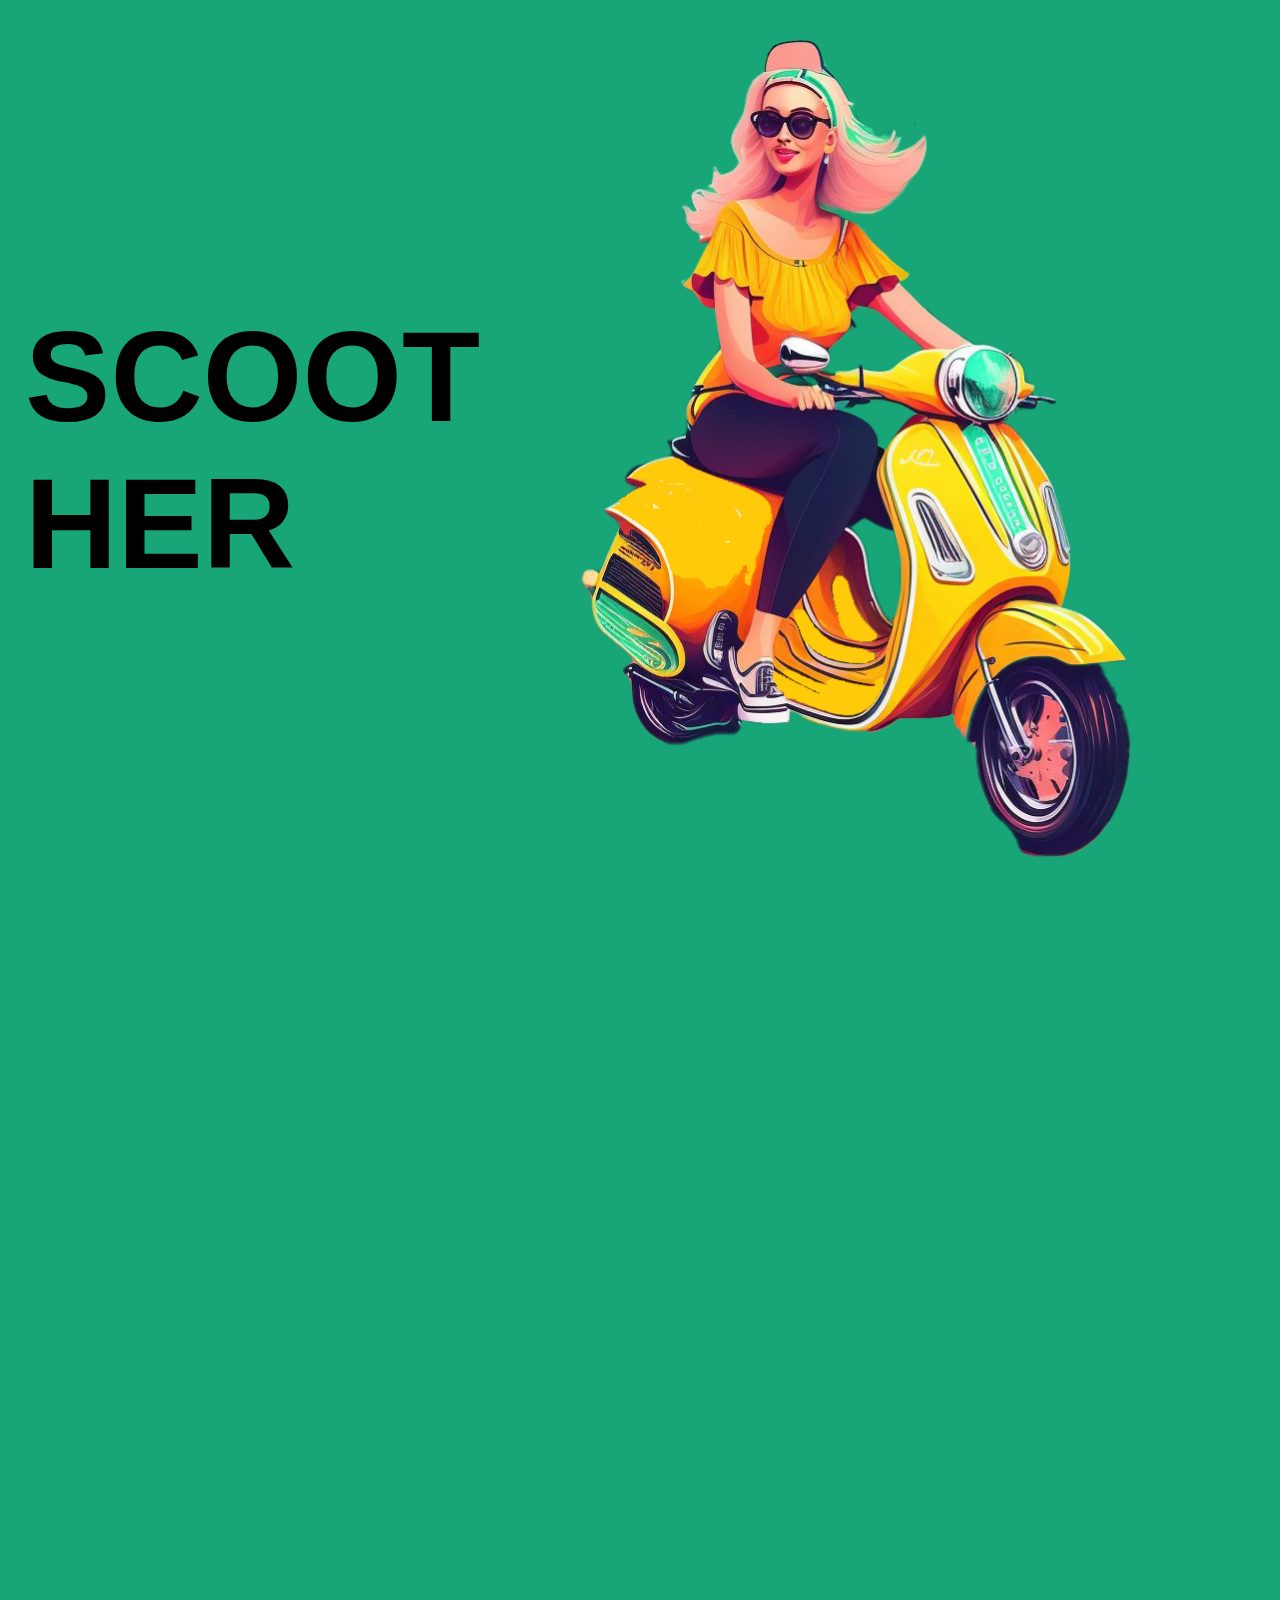
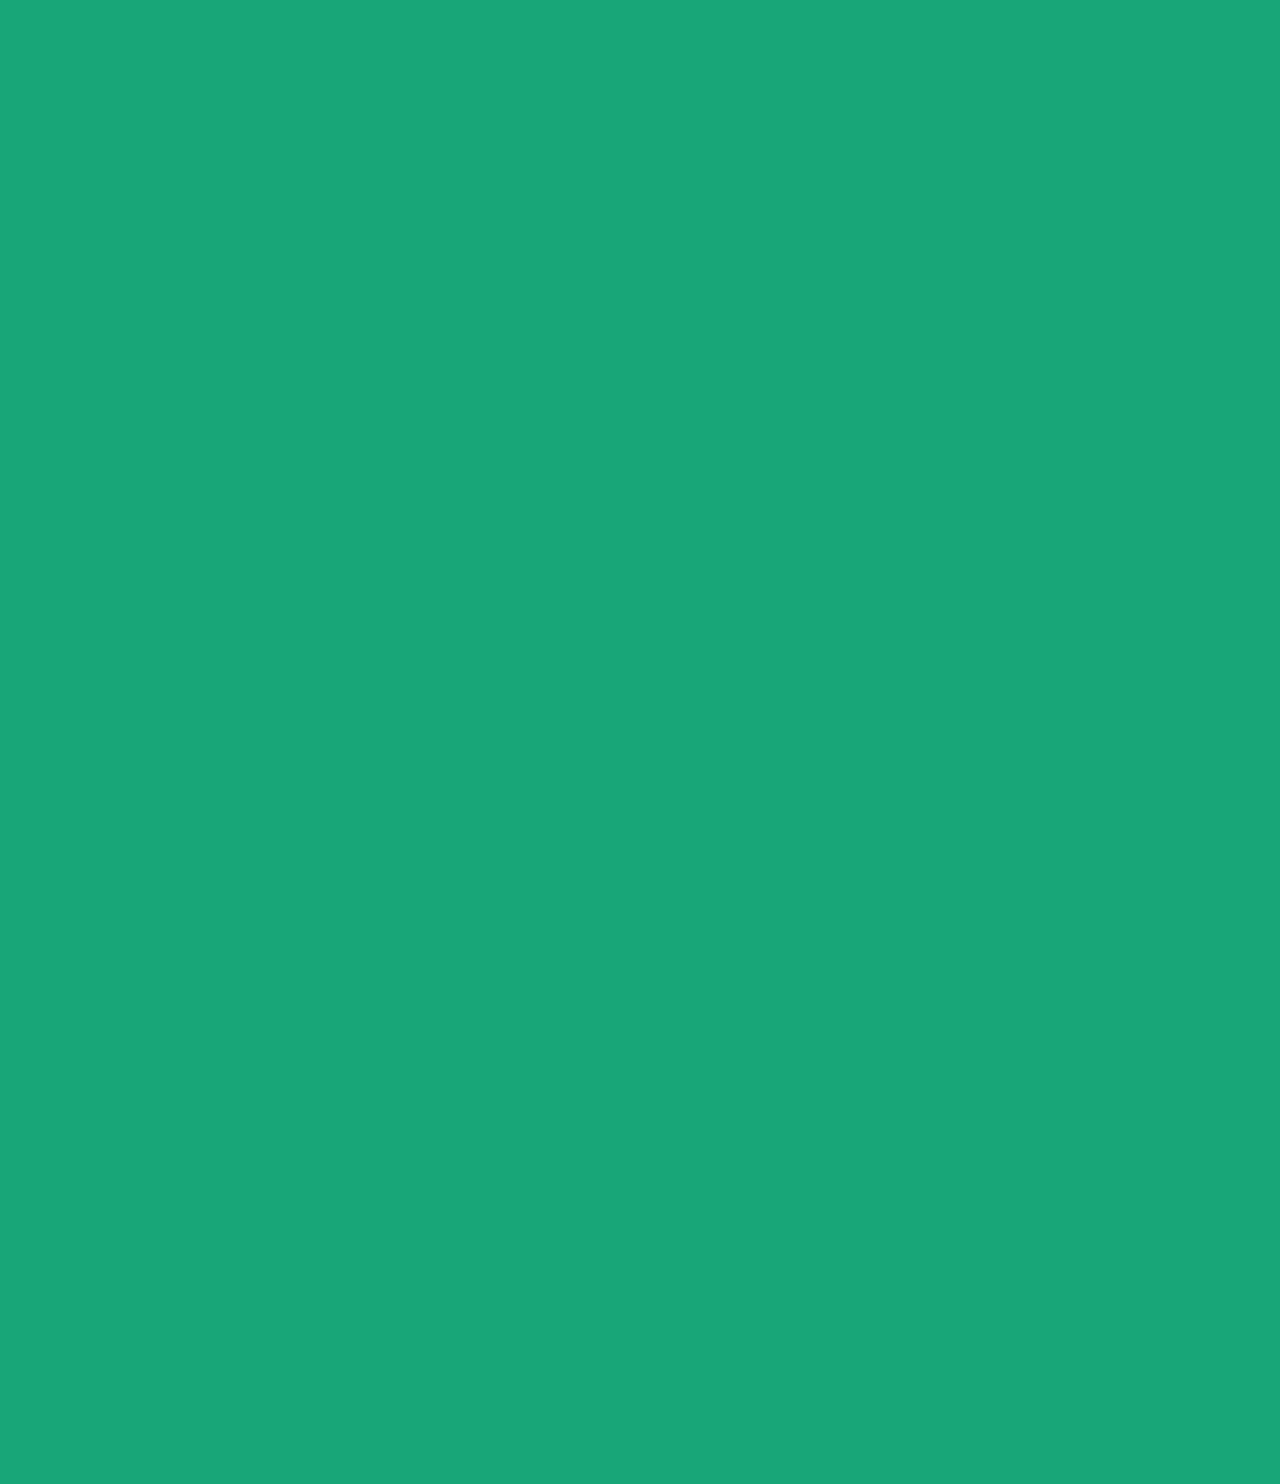
<file: index.html>
<!DOCTYPE html>
<html lang="en">
<head>
    <meta charset="UTF-8">
    <meta http-equiv="X-UA-Compatible" content="IE=edge">
    <meta name="viewport" content="width=device-width, initial-scale=1.0">
    <title>Document</title>
    
    <script src="js/gsap.min.js" defer></script>
	<script src="js/ScrollTrigger.min.js" defer></script>
	<script src="js/ScrollSmoother.min.js" defer></script>

    <link rel="stylesheet" href="css/style.min.css">

    <script src="js/main.js" defer></script>
</head>
<body>
    <div class="wrapper">
        <div class="content-wrapper">
            <div class="header">
                <div class="herobox">
                    <h1>SCOOT HER</h1>
                </div>
                <div class="hero-image">
                    <img class='header-img' src="img/hero.png" alt="Девушка на скутере">
                </div>
            </div>
            <div class="content">
                <div class="content-left">
                    <div class="card">
                        <div class="card-image">
                            <img src="img/example.jpg" alt="">
                        </div>
                        <div class="card-text">
                            Lorem ipsum dolor sit amet consectetur adipisicing elit. Rerum, beatae?
                        </div>
                    </div>
                    <div class="card">
                        <div class="card-image">
                            <img src="img/example.jpg" alt="">
                        </div>
                        <div class="card-text">
                            Lorem ipsum dolor sit amet consectetur adipisicing elit. Rerum, beatae?
                        </div>
                    </div>
                </div>
                <div class="content-right">
                    <div class="card">
                        <div class="card-text">
                            Lorem ipsum dolor sit amet consectetur adipisicing elit. Rerum, beatae?
                        </div>
                        <div class="card-image">
                            <img src="img/example.jpg" alt="">
                        </div>
                    </div>
                    <div class="card">
                        <div class="card-text">
                            Lorem ipsum dolor sit amet consectetur adipisicing elit. Rerum, beatae?
                        </div>
                        <div class="card-image">
                            <img src="img/example.jpg" alt="">
                        </div>
                    </div>
                </div>
            </div>
        </div>

    </div>
</body>
</html>
</file>
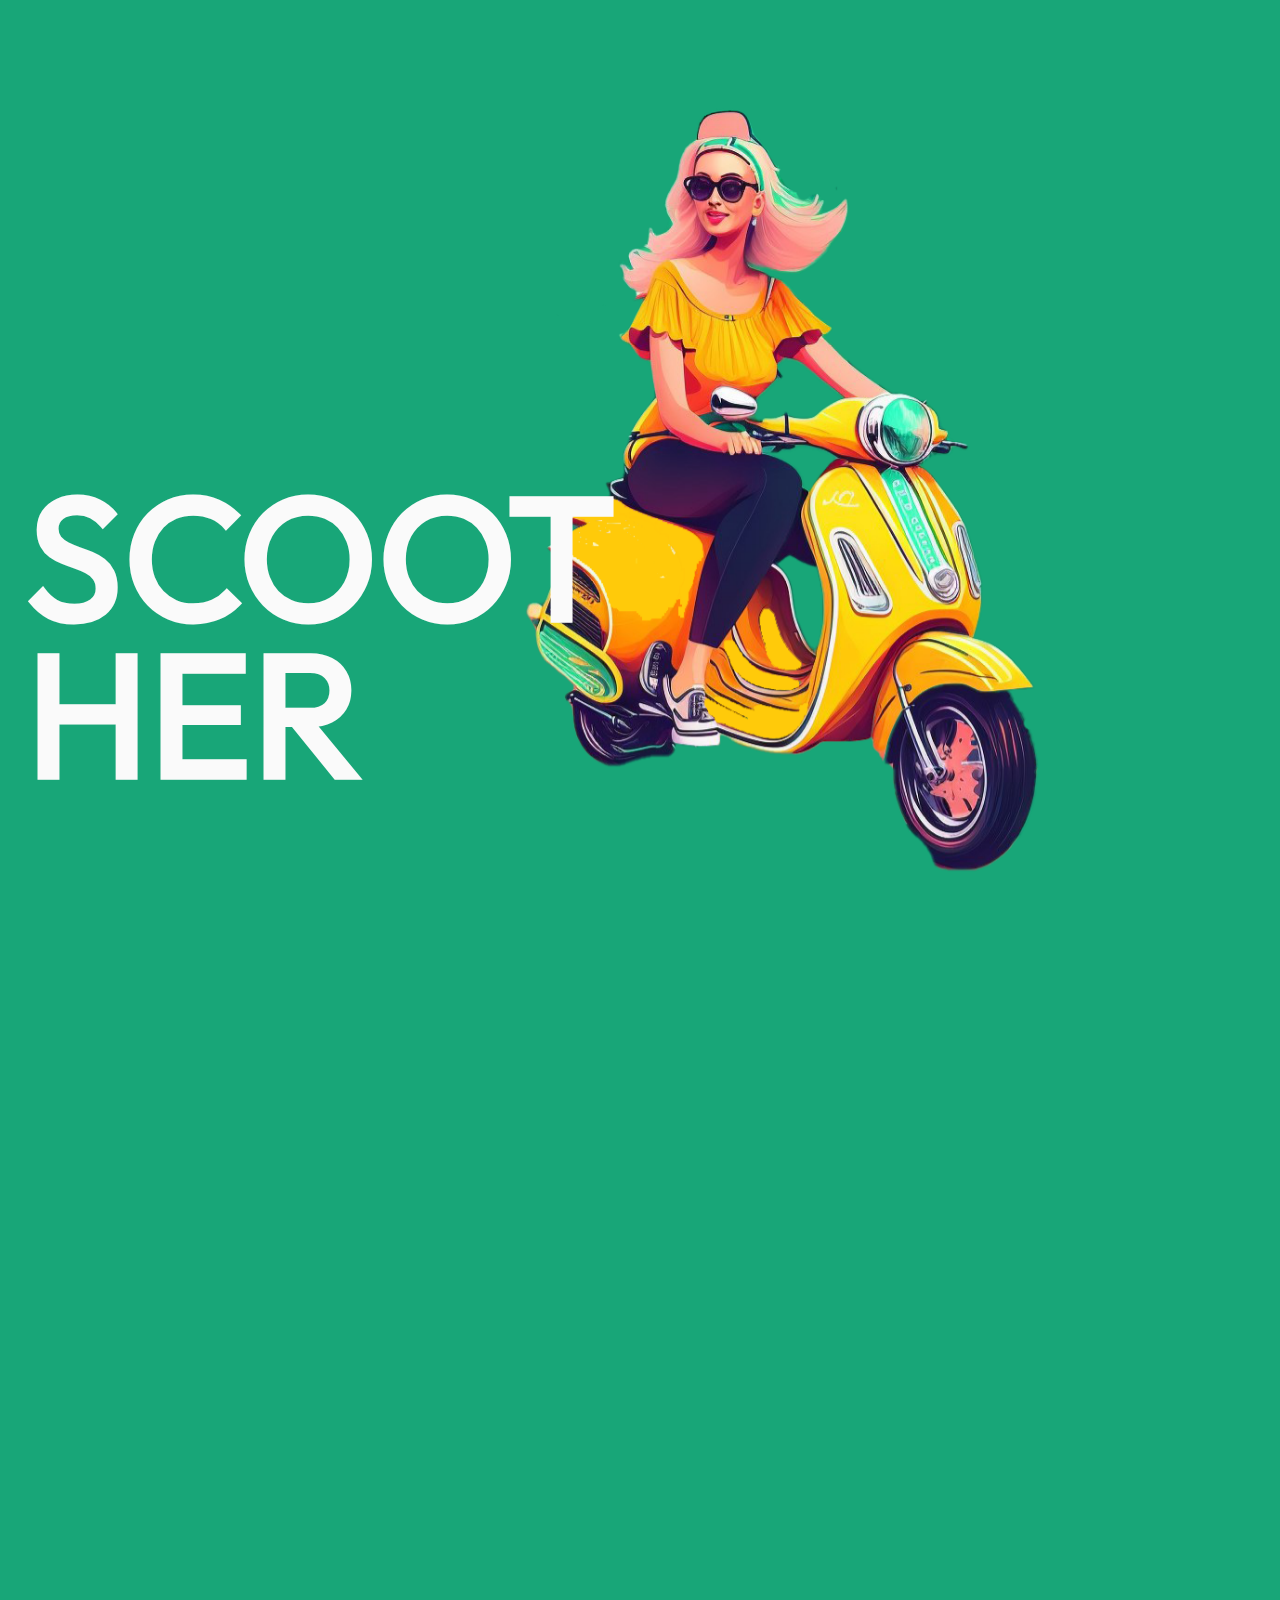
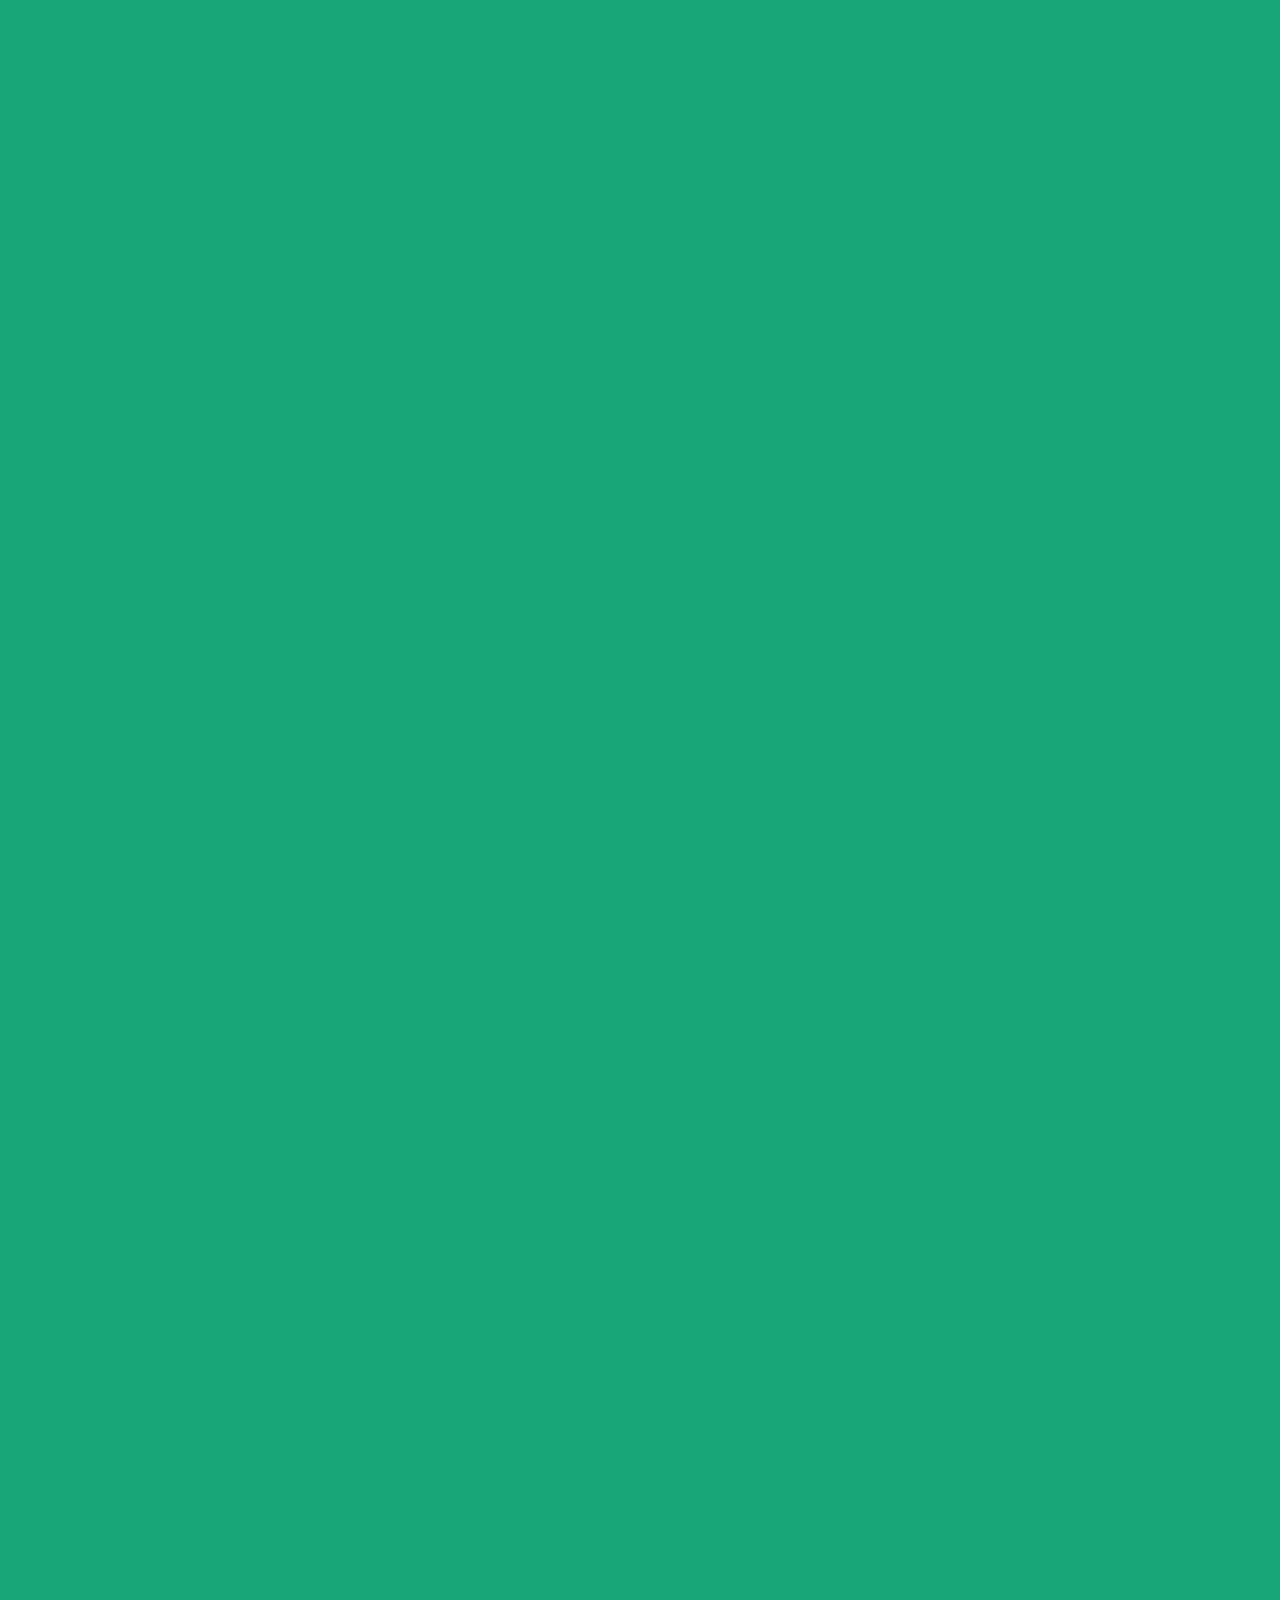
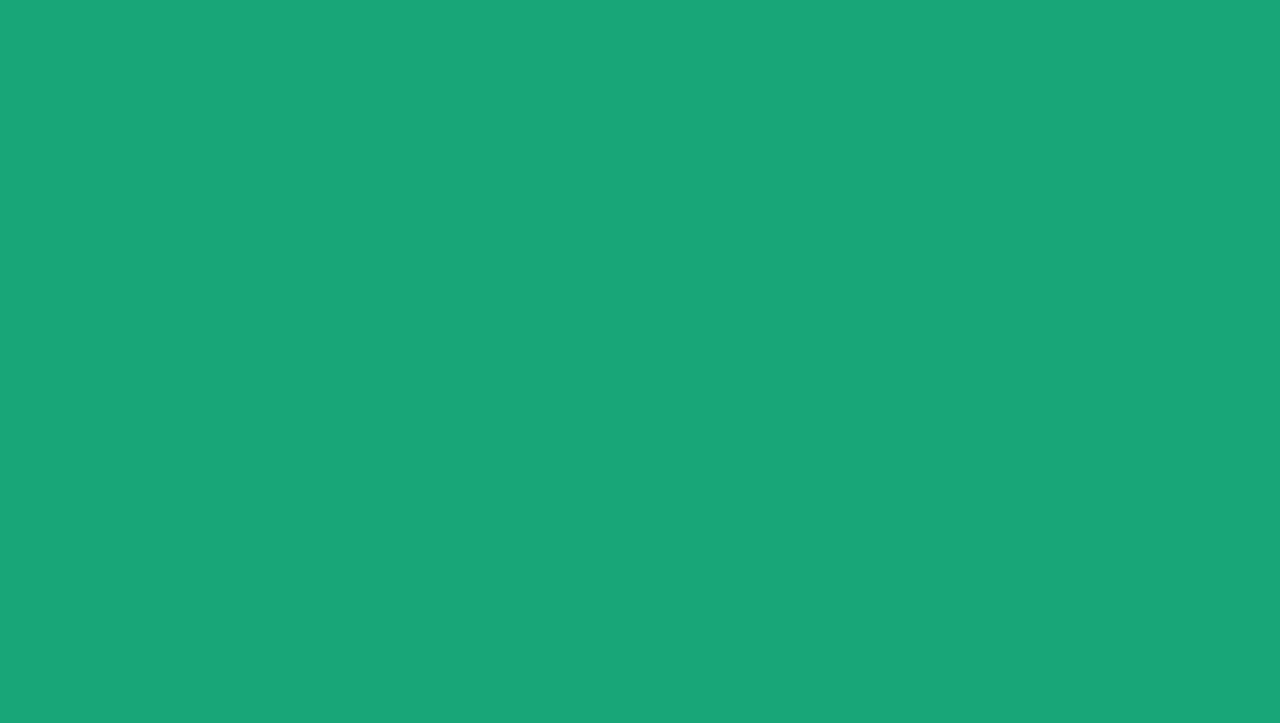
<file: creative-scroll-website/scoother/index.html>
<!DOCTYPE html>
<html lang="en">
<head>

	<meta charset="UTF-8">
	<meta http-equiv="X-UA-Compatible" content="IE=edge">
	<meta name="viewport" content="width=device-width, initial-scale=1.0">

	<title>Document</title>

	<script src="libs/gsap/gsap.min.js" defer></script>
	<script src="libs/gsap/ScrollTrigger.min.js" defer></script>
	<script src="libs/gsap/ScrollSmoother.min.js" defer></script>

	<link rel="stylesheet" href="css/main.css">
	<script src="js/app.js" defer></script>

</head>
<body>

	<div class="wrapper">
		<div class="content">

			<header class="hero-section">
				<div class="container">
					<div data-speed=".75" class="main-header">
						<h1 class="main-title">SCOOT HER</h1>
					</div>
				</div>
				<img data-speed=".6" class="hero" src="img/hero.png" alt="Alt" >
			</header>
		
			<div class="portfolio">
				<div class="container">
					<main class="gallery">
	
						<div data-speed=".9" class="gallery__left">
		
							<img class="gallery__item" src="img/work/foo.jpg" alt="Alt">
							<img class="gallery__item" src="img/work/foo.jpg" alt="Alt">
		
							<div class="text-block gallery__item">
								<h2 class="text-block__h">Here is mega text</h2>
								<p class="text-block__p">Lorem ipsum dolor sit amet, consectetur adipiscing elit, sed do eiusmod tempor amount scrolling.</p>
							</div>
		
							<img class="gallery__item" src="img/work/foo.jpg" alt="Alt">
		
						</div>

						<div data-speed="1.1" class="gallery__right">
		
							<div class="text-block gallery__item">
								<h2 class="text-block__h">Here is mega text</h2>
								<p class="text-block__p">Lorem ipsum dolor sit amet, consectetur adipiscing elit, sed do eiusmod tempor amount scrolling.</p>
							</div>
		
							<img class="gallery__item" src="img/work/foo.jpg" alt="Alt">
							<img class="gallery__item" src="img/work/foo.jpg" alt="Alt">
							<img class="gallery__item" src="img/work/foo.jpg" alt="Alt">
		
						</div>

					</main>
				</div>
			</div>

		</div>
	</div>

</body>
</html>
</file>
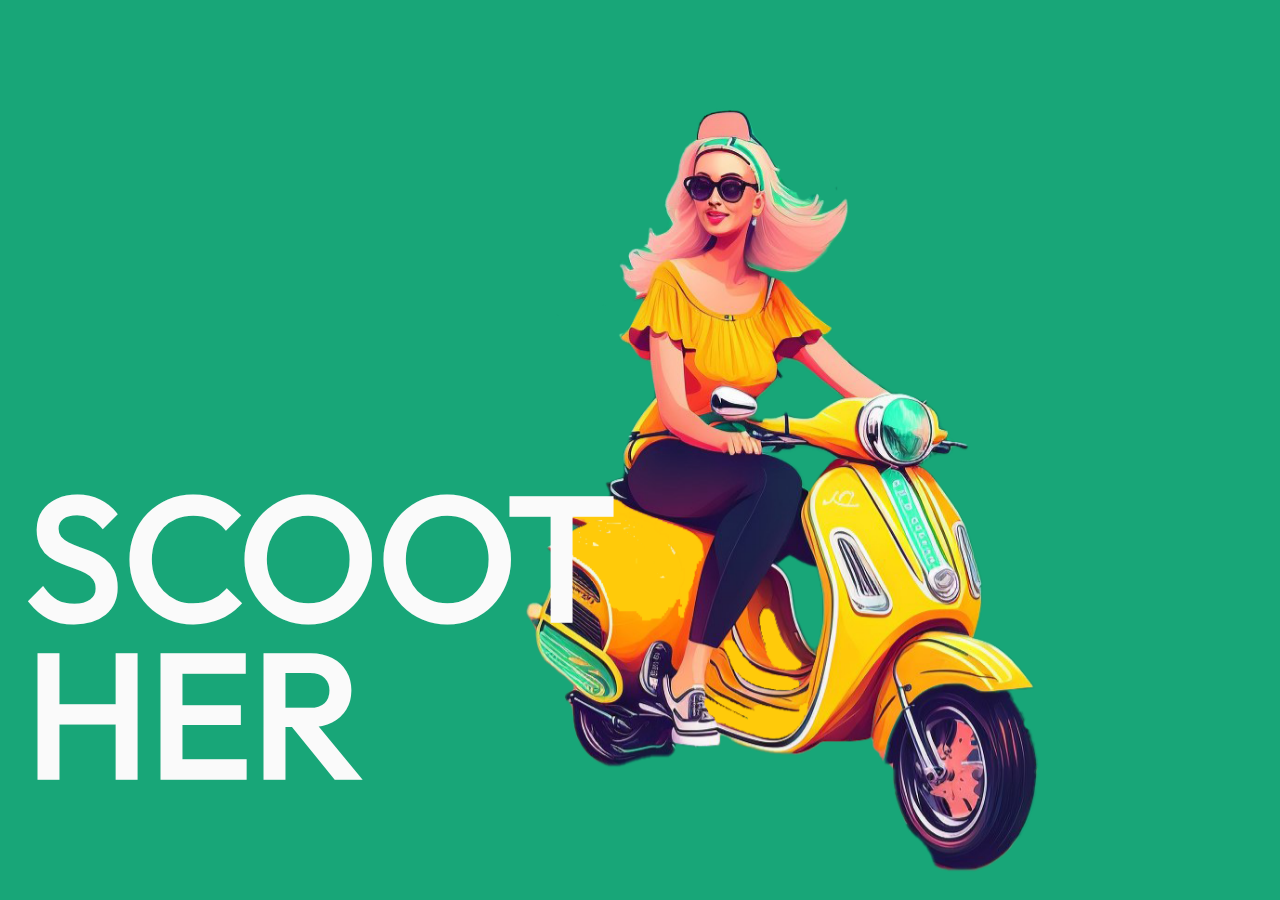
<file: creative-scroll-website/scoother/foo.html>
<!DOCTYPE html>
<html lang="en">
<head>

	<meta charset="UTF-8">
	<meta http-equiv="X-UA-Compatible" content="IE=edge">
	<meta name="viewport" content="width=device-width, initial-scale=1.0">

	<title>Document</title>

	<script src="libs/gsap/gsap.min.js" defer></script>
	<script src="libs/gsap/ScrollTrigger.min.js" defer></script>
	<script src="libs/gsap/ScrollSmoother.min.js" defer></script>

	<link rel="stylesheet" href="css/main.css">
	<script src="js/app.js" defer></script>

</head>
<body>

	<div class="wrapper">
		<div class="content">
			<header class="hero-section">
				<img data-speed=".6" class="hero" src="img/hero.png" alt="Alt" >
				<div class="container">
					<div data-speed=".75" class="main-header">
						<h1 class="main-title">SCOOT HER</h1>
					</div>
				</div>
			</header>
		</div>
	</div>

</body>
</html>
</file>
<file: creative-scroll-website/scoother/css/main.css>
* {
	margin: 0;
	padding: 0;
	box-sizing: border-box;
}
:root {
	--index: calc(1vw + 1vh);
	--color-header: #f4efec;
	--color-text: #cdc6c3;
	--gallery-gap: calc(var(--index) * 1.5)
}
@font-face {
	font-family: raleway-c;
	src: url(../fonts/raleway-regular.woff2);
}
@font-face {
	font-family: outfit-c;
	src: url(../fonts/outfit-regular.woff2);
}
h1, h2, h3, h4, h5, h6 {
	font-family: outfit-c;
}

.content, .hero, .main-header, .gallery > * {
	will-change: transform;
	padding: 0 1vw;
}

body {
	background-size: 50px;
	color: #fafafa;
	font-family: raleway-c;
	overflow-x: hidden;
	background-color: #18a678;
}
.hero {
	width: calc(var(--index) * 30);
	position: absolute;
	left: 40vw;
	top: 15vh;
	z-index: -1;
}
.main-header {
	min-height: 100vh;
}
.wrapper { 
	max-width: 1366px;
	margin: 0 auto;
}

.main-title {
	font-size: calc(var(--index) * 8);
	position: absolute;
	width: min-content;
	bottom: 12vh;
	line-height: .9;
}
.gallery {
	display: flex;
	padding: calc(var(--index) * 12) 0;
}
.gallery > * {
	flex: 1;
	display: flex;
	align-items: center;
	flex-direction: column;
}
.gallery__item {
	max-width: calc(var(--index) * 21);
	margin-bottom: var(--gallery-gap);
	/* max-height: 180vh; */
	border-radius: 8px;
}
.gallery__left {
	margin-top: calc(var(--gallery-gap) * 1.75);
}
.gallery__right .gallery__item {
	margin: 0;
	margin-top: var(--gallery-gap);
}
.text-block {
	color: var(--color-text);
	position: relative;
}
.text-block__h {
	font-size: 2rem;
	line-height: 2.4rem;
	color: var(--color-header);
	margin-bottom: 1.5rem;
}
.text-block__p {
	line-height: 1.75;
}
</file>
<file: css/style.min.css>
article,aside,details,figcaption,figure,footer,header,hgroup,nav,section,summary{display:block}audio,canvas,video{display:inline-block}audio:not([controls]){display:none;height:0}[hidden],template{display:none}html{background:#fff;color:#000;-webkit-text-size-adjust:100%;-ms-text-size-adjust:100%}html,button,input,select,textarea{font-family:sans-serif}body{margin:0}a{background:rgba(0,0,0,0)}a:focus{outline:thin dotted}a:hover,a:active{outline:0}h1{font-size:2em;margin:.67em 0}h2{font-size:1.5em;margin:.83em 0}h3{font-size:1.17em;margin:1em 0}h4{font-size:1em;margin:1.33em 0}h5{font-size:.83em;margin:1.67em 0}h6{font-size:.75em;margin:2.33em 0}abbr[title]{border-bottom:1px dotted}b,strong{font-weight:bold}dfn{font-style:italic}mark{background:#ff0;color:#000}code,kbd,pre,samp{font-family:monospace,serif;font-size:1em}pre{white-space:pre;white-space:pre-wrap;word-wrap:break-word}q{quotes:"“" "”" "‘" "’"}q:before,q:after{content:"";content:none}small{font-size:80%}sub,sup{font-size:75%;line-height:0;position:relative;vertical-align:baseline}sup{top:-0.5em}sub{bottom:-0.25em}img{border:0}svg:not(:root){overflow:hidden}figure{margin:0}fieldset{border:1px solid silver;margin:0 2px;padding:.35em .625em .75em}legend{border:0;padding:0;white-space:normal}button,input,select,textarea{font-family:inherit;font-size:100%;margin:0;vertical-align:baseline}button,input{line-height:normal}button,select{text-transform:none}button,html input[type=button],input[type=reset],input[type=submit]{-webkit-appearance:button;cursor:pointer}button[disabled],input[disabled]{cursor:default}button::-moz-focus-inner,input::-moz-focus-inner{border:0;padding:0}textarea{overflow:auto;vertical-align:top}table{border-collapse:collapse;border-spacing:0}input[type=search]{-webkit-appearance:textfield;box-sizing:content-box}input[type=search]::-webkit-search-cancel-button,input[type=search]::-webkit-search-decoration{-webkit-appearance:none}input[type=checkbox],input[type=radio]{box-sizing:border-box;padding:0}.header{display:flex;justify-content:center;align-items:center;gap:100px;min-height:100vh;padding:0 25px}.header .herobox{flex-grow:1}.header .herobox h1{font-size:8em}.header .hero-image{flex-basis:100%;position:relative}.header .hero-image::before{content:"";position:absolute;bottom:0;right:0;width:100%;height:100%;background-size:contain;background-position:center;display:block}.header .hero-image img{-o-object-fit:contain;object-fit:contain;width:100%}.content{display:flex;justify-content:center;gap:40px;padding:0 25px}.content-right{margin-top:200px}.content-left,.content-right{display:flex;flex-direction:column;align-items:center;justify-content:center;gap:40px}.content-left .card,.content-right .card{display:flex;flex-direction:column}.content-left .card-image,.content-right .card-image{max-width:100%}.content-left .card-image img,.content-right .card-image img{-o-object-fit:contain;object-fit:contain;border-radius:7px;max-width:100%}body{background-color:#18a678;overflow-x:hidden}.wrapper{max-width:1366px;margin:0 auto}/*# sourceMappingURL=style.min.css.map */
</file>
